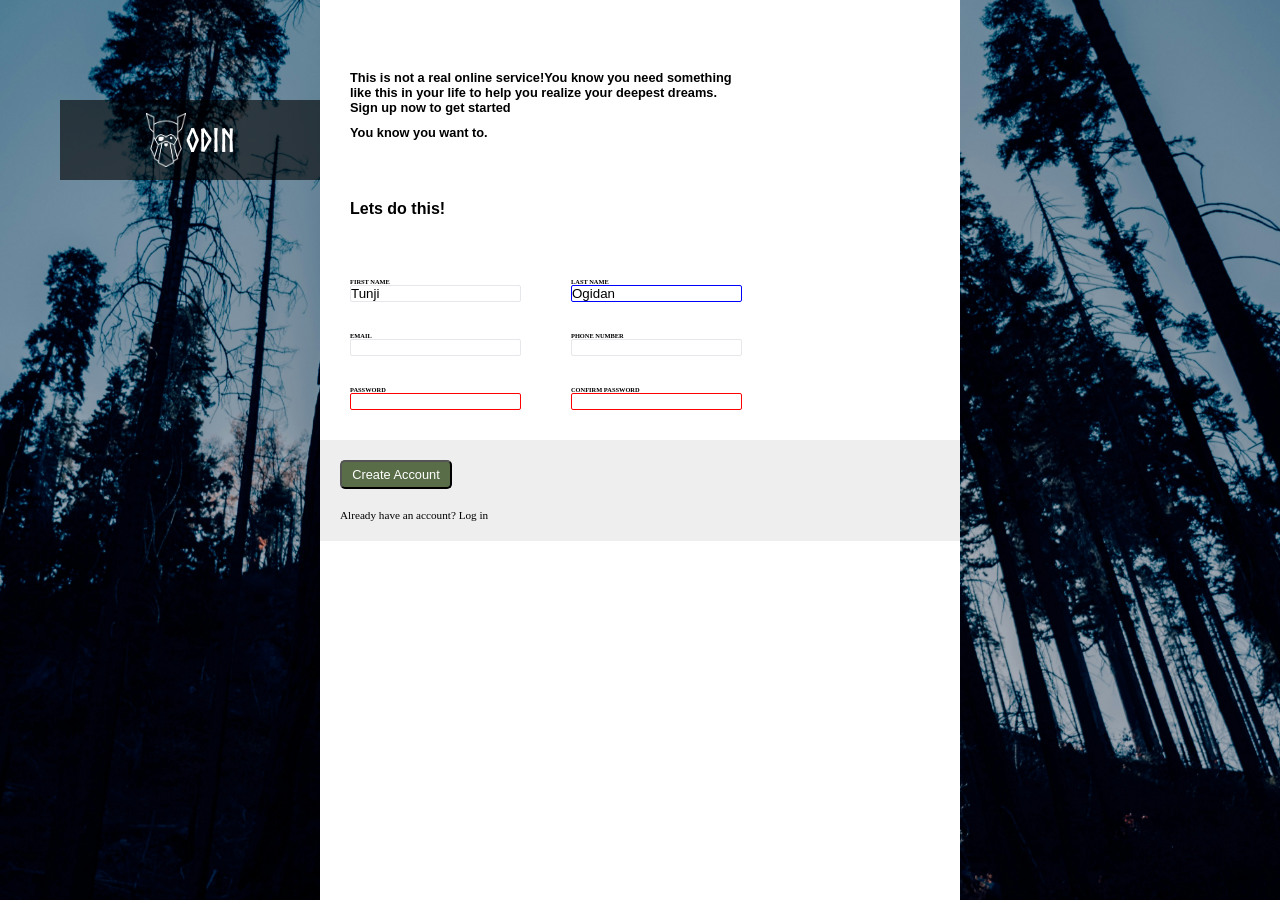
<file: index.html>
<!DOCTYPE html>
<html lang="en">
<head>
    <link rel="stylesheet" href="index.css">
    <meta charset="UTF-8">
    <meta name="viewport" content="width=device-width, initial-scale=1.0">
    <title>Sign-up form</title>
</head>
<body>
    
    <div class="container" tabindex="0">

     <div class="para">
        <p class="para1">This is not a real online service!You know you need something<br> like this in your life to help you realize your deepest dreams.<br>Sign up now to get started</p>
        <p class="para1 info">You know you want to.</p>
    </div>
    <div class="odin-container">
        <img src="image.png" width="40" alt="odin-logo">
              <p  id="imgpara">ODIN</p>

    </div>
    <h4>Lets do this!</h4>

     <div>
        <form action="#">
            <div class="cont">  
                <div>
                    <label for="f_n">FIRST NAME</label>
                    <input type="text" name="Firstname" id="f_n" value="Tunji" >
                </div>
                <div>
                    <label for="l_n">LAST NAME</label>
                    <input type="text" id="l_n" name="lastname" value="Ogidan" >
                </div>
            </div>


             <div class="cont"> 

                  <div>
                    <label for="e_mail">EMAIL</label>
                    <input type="email" name="email" id="e_mail">
                </div>
                    <div>
                        <label for="phone_num">PHONE NUMBER</label>
                        <input type="number" id="phone_num" name="phonenum" >
                    </div>
                    
                </div>
             </div>
          
             <div  class="cont">
                <div>
                    <label for="pword">PASSWORD</label>
                    <input type="password" id="pword" name="password"  required>
                </div>
                <div>
                    <label for="cpw">CONFIRM PASSWORD</label>
                    <input type="password" id="cpw" name="password"  required>
                </div>
             </div>
             <div class="btnp">
                <button type="submit">Create Account</button>
                <p class="lastpara">Already have an account? Log in</p>
             </div>
        </form>
     </div>
   
    </div>
    
</body>
</html>
</file>
<file: index.css>
@font-face {
  font-family: 'Norse';
  src: url('fonts/Norse-Bold.otf') format('opentype');
  font-weight: bold;
  font-style: normal;
}
*{
    margin:0;
    padding:0;
    box-sizing:border-box;

}
body{
    background:url("unsplash.jpg")center /cover no-repeat;
    position:relative;
    
    
}

.container{
    
    background-color:white;
    width:50%;
   min-height:100vh;
    margin:auto;
    padding-top:40px;

}


label{
    display:block
}
input{
    border: 1px solid #E5E7EB;
    border-radius:2px
}
input:required {
  border: 1px solid red;
  border-radius:2px
}
#l_n{
    border:1px solid blue;
}
#l_n:focus{
  border: 1px solid blue;
  outline:none;
  box-shadow: 0 0 5px rgba(0,0,255,0.3)
}
.cont{
    display:flex;
    gap:50px;
    margin:30px;
    font-size:0.4rem;
    font-weight:bold;
  
}
.para{
    padding:30px;
    font-size:0.8rem;
    font-weight:bold;
    font-family:sans-serif;
    
}
.info{
    margin-top:10px;
}
h4{
    padding:30px;
    font-family:sans-serif
}
button{
    background-color: #596D48;
    color:white;
    font-size:0.8rem;
    width:7rem;
    padding:5px;
    border-radius:5px;
    margin-bottom:20px;
    position:static
    margin-left:-70px;
    

}
.btnp{

    background-color:#EEEEEE;
    padding:20px;
}
.lastpara{
    font-size:0.7rem;

}

.odin-container{
    display:flex;
    background-color:rgba(0, 0, 0, 0.6);
    position:absolute;
    height:80px;
    width:260px;
    margin-left:-260px;
    margin-top:-70px;
    align-items:center;
    justify-content:center

}

#imgpara{
    color:white;
    font-family:'Norse', sans-serif;
    font-size:2rem
}
</file>
